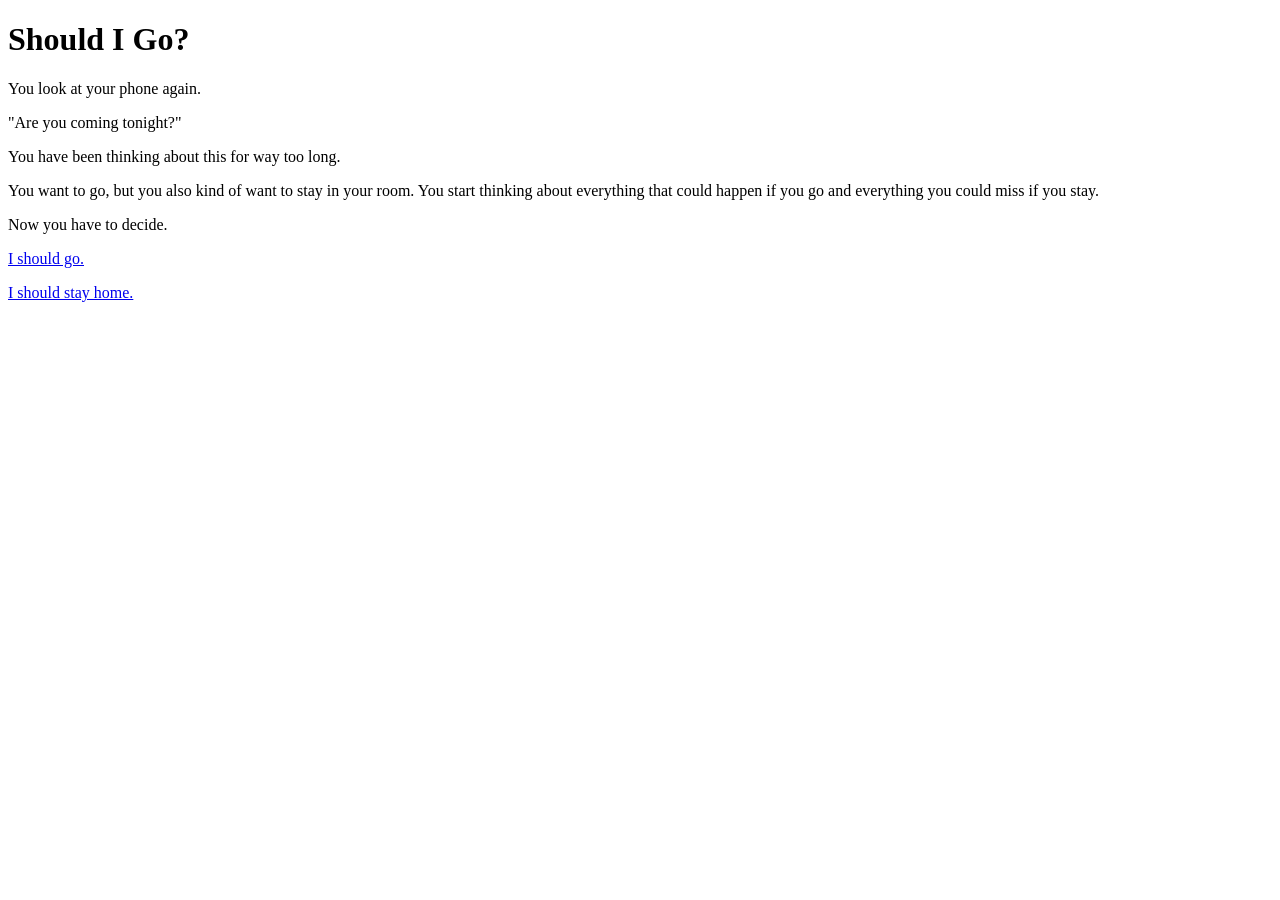
<file: hypertext/index.html>
<!DOCTYPE html>
<html>
<head>
    <title>Should I Go?</title>
</head>
<body>
    <h1>Should I Go?</h1>

    <p>You look at your phone again.</p>

    <p>"Are you coming tonight?"</p>

    <p>You have been thinking about this for way too long.</p>

    <p>You want to go, but you also kind of want to stay in your room. You start thinking about everything that could happen if you go and everything you could miss if you stay.</p>

    <p>Now you have to decide.</p>

    <p><a href="go.html">I should go.</a></p>

    <p><a href="stay.html">I should stay home.</a></p>
</body>
</html>
</file>
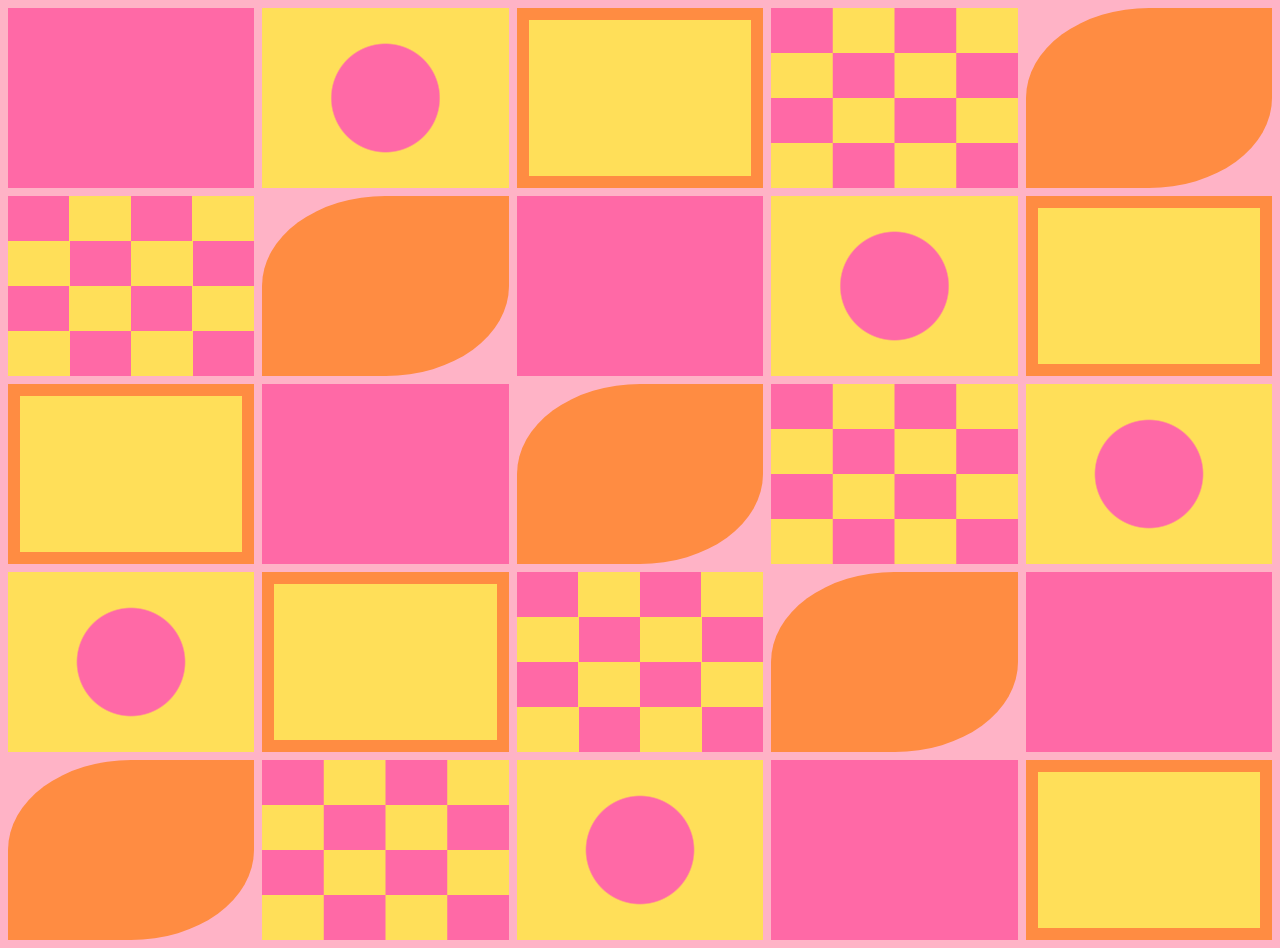
<file: quilt/index.html>
<!DOCTYPE html>
<html lang="en">
<head>
  <meta charset="UTF-8">
  <meta name="viewport" content="width=device-width, initial-scale=1.0">
  <title>Retro Quilt</title>
  <link rel="stylesheet" href="css/style.css">
</head>
<body>
  <div class="quilt">
    <div class="square pink"></div>
    <div class="square circle"></div>
    <div class="square yellow"></div>
    <div class="square checker"></div>
    <div class="square orange"></div>

    <div class="square checker"></div>
    <div class="square orange"></div>
    <div class="square pink"></div>
    <div class="square circle"></div>
    <div class="square yellow"></div>

    <div class="square yellow"></div>
    <div class="square pink"></div>
    <div class="square orange"></div>
    <div class="square checker"></div>
    <div class="square circle"></div>

    <div class="square circle"></div>
    <div class="square yellow"></div>
    <div class="square checker"></div>
    <div class="square orange"></div>
    <div class="square pink"></div>

    <div class="square orange"></div>
    <div class="square checker"></div>
    <div class="square circle"></div>
    <div class="square pink"></div>
    <div class="square yellow"></div>
  </div>
</body>
</html>
</file>
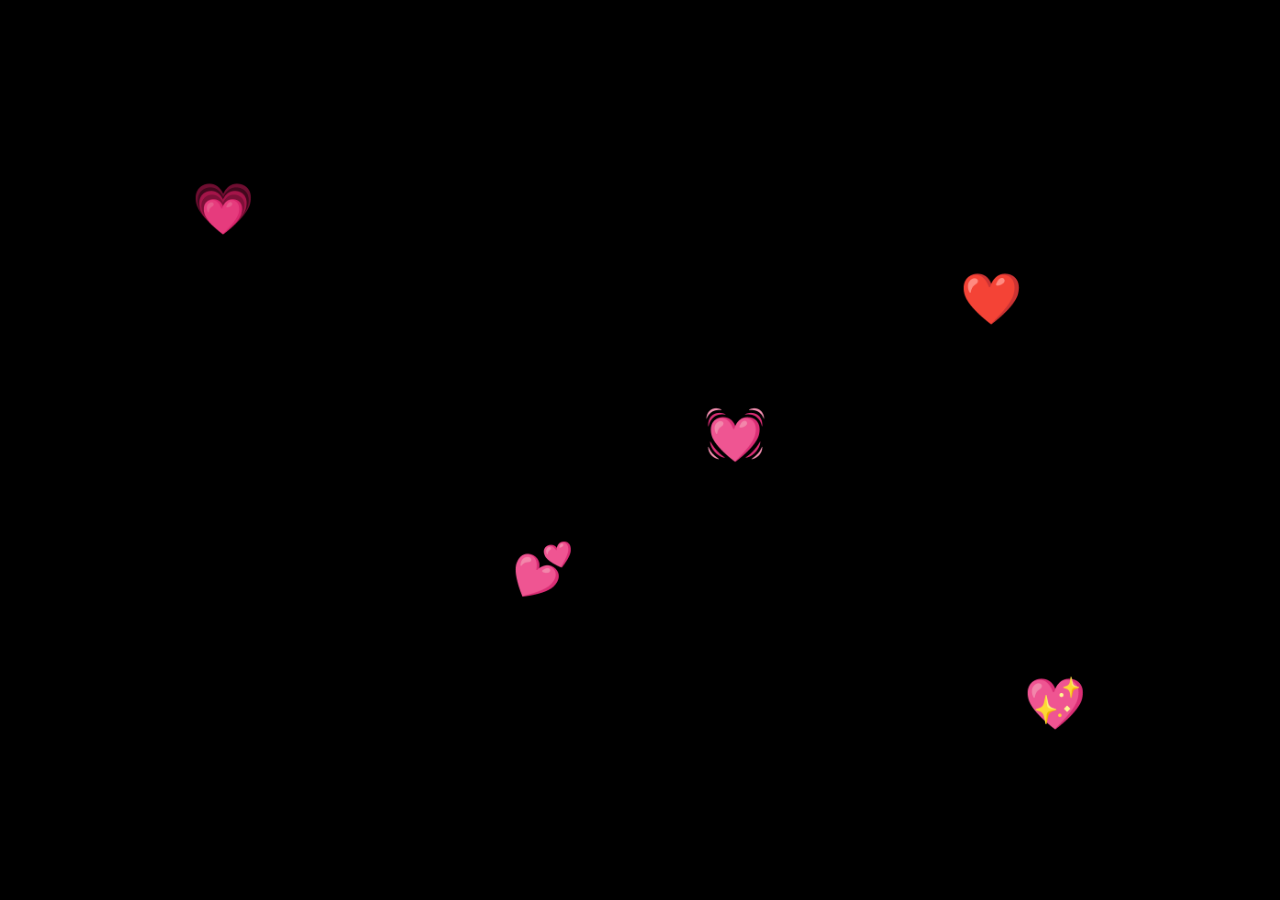
<file: screensaver/index.html>
<!DOCTYPE html>
<html>
<head>
<title>Floating Hearts</title>

<style>
body {
  margin: 0;
  height: 100vh;
  background-color: black;
  overflow: hidden;
  transition: background-color 2s;
}

body:hover {
  background-color: #4b102c;
}

.heart {
  position: absolute;
  font-size: 50px;
  animation: float 4s infinite alternate ease-in-out;
  animation-play-state: paused;
}

body:hover .heart {
  animation-play-state: running;
}

.heart:nth-of-type(1) {
  top: 20%;
  left: 15%;
}

.heart:nth-of-type(2) {
  top: 60%;
  left: 40%;
  animation-delay: 1s;
}

.heart:nth-of-type(3) {
  top: 30%;
  left: 75%;
  animation-delay: 2s;
}

.heart:nth-of-type(4) {
  top: 75%;
  left: 80%;
  animation-delay: 0.5s;
}

.heart:nth-of-type(5) {
  top: 45%;
  left: 55%;
  animation-delay: 1.5s;
}

@keyframes float {
  from {
    transform: translateY(0px) rotate(0deg);
  }

  to {
    transform: translateY(-150px) rotate(30deg);
  }
}
</style>
</head>

<body>

<div class="heart">💗</div>
<div class="heart">💕</div>
<div class="heart">❤️</div>
<div class="heart">💖</div>
<div class="heart">💓</div>

</body>
</html>
</file>
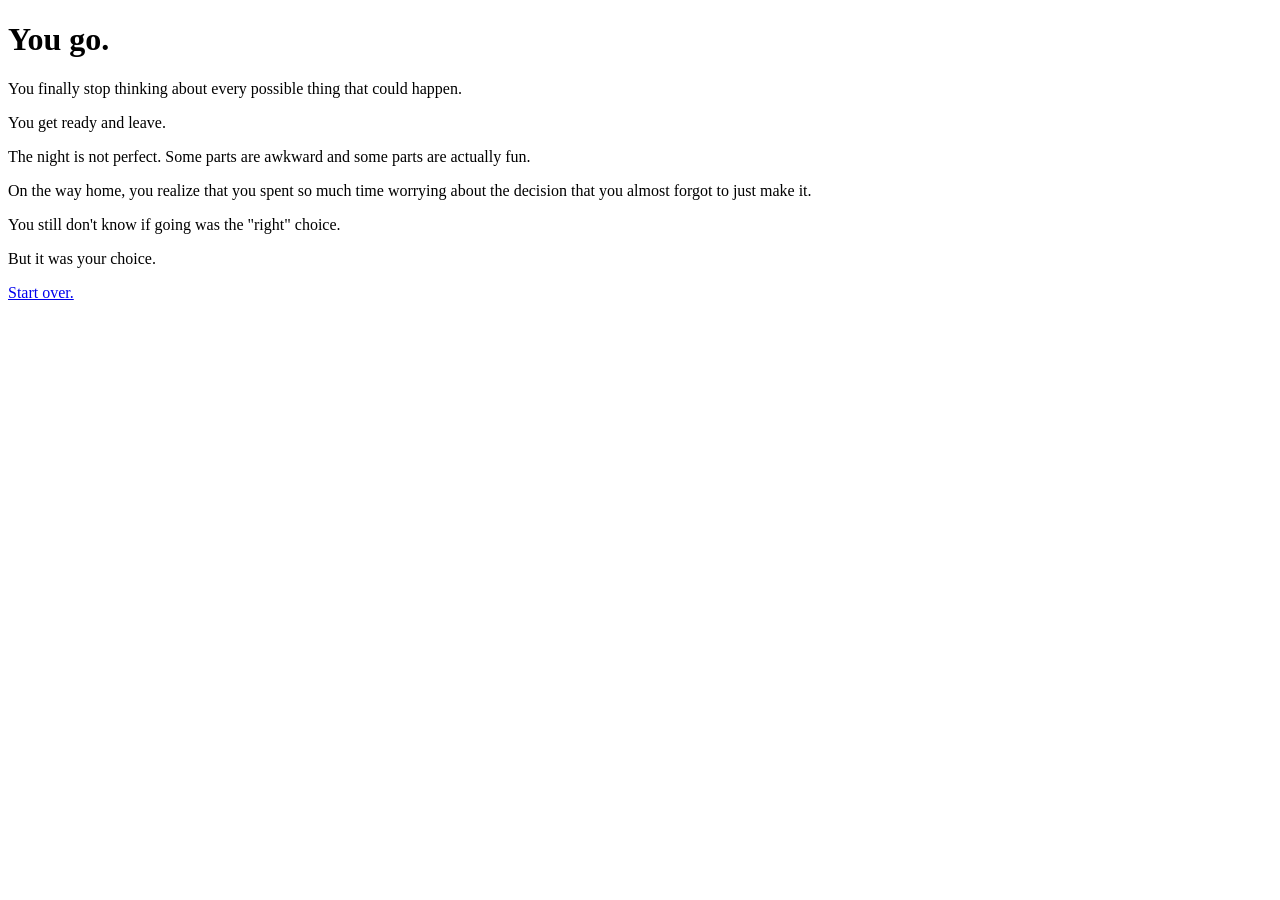
<file: hypertext/ending1.html>
<!DOCTYPE html>
<html>
<head>
    <title>Ending</title>
</head>
<body>
    <h1>You go.</h1>

    <p>You finally stop thinking about every possible thing that could happen.</p>

    <p>You get ready and leave.</p>

    <p>The night is not perfect. Some parts are awkward and some parts are actually fun.</p>

    <p>On the way home, you realize that you spent so much time worrying about the decision that you almost forgot to just make it.</p>

    <p>You still don't know if going was the "right" choice.</p>

    <p>But it was your choice.</p>

    <p><a href="index.html">Start over.</a></p>
</body>
</html>
</file>
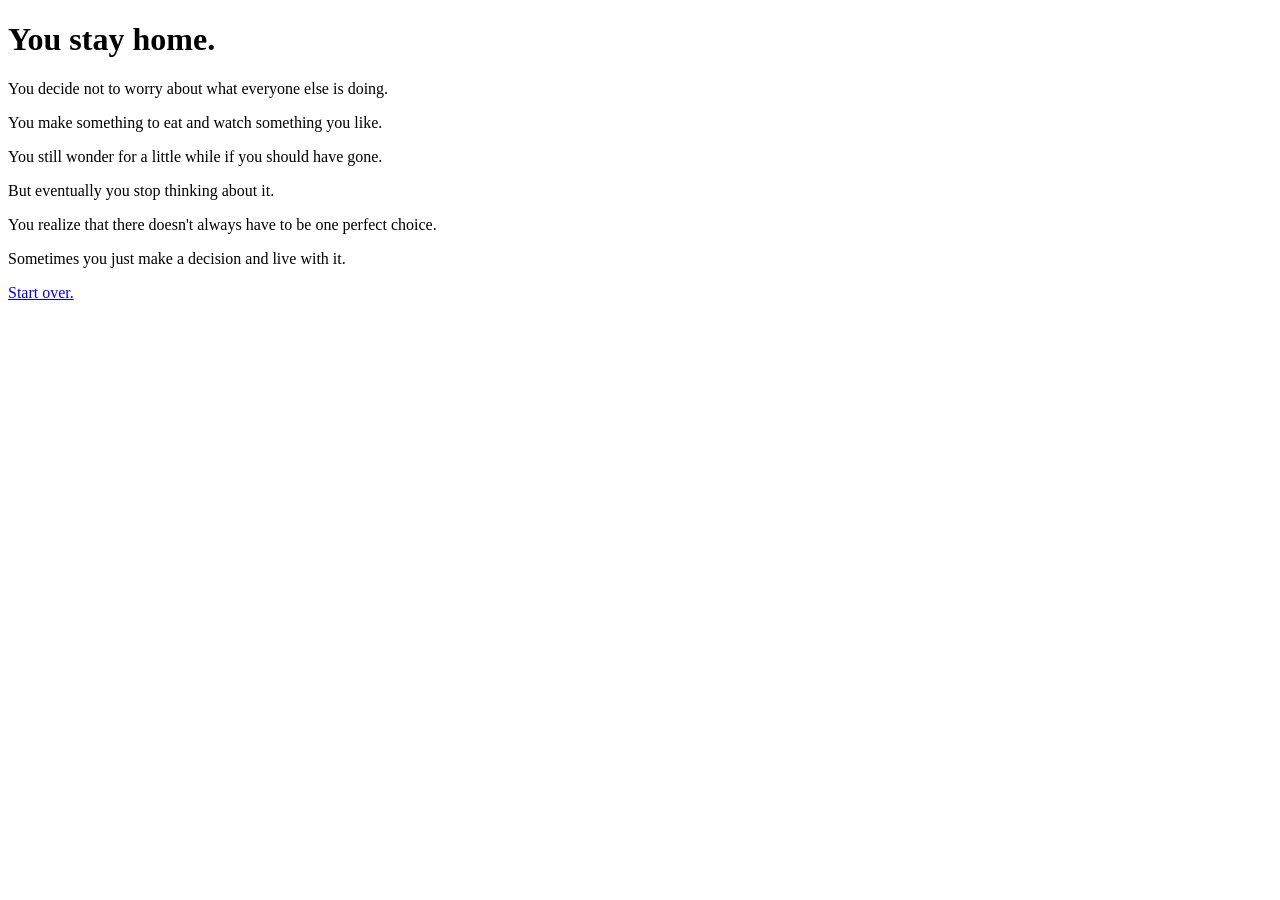
<file: hypertext/ending2.html>
<!DOCTYPE html>
<html>
<head>
    <title>Ending</title>
</head>
<body>
    <h1>You stay home.</h1>

    <p>You decide not to worry about what everyone else is doing.</p>

    <p>You make something to eat and watch something you like.</p>

    <p>You still wonder for a little while if you should have gone.</p>

    <p>But eventually you stop thinking about it.</p>

    <p>You realize that there doesn't always have to be one perfect choice.</p>

    <p>Sometimes you just make a decision and live with it.</p>

    <p><a href="index.html">Start over.</a></p>
</body>
</html>
</file>
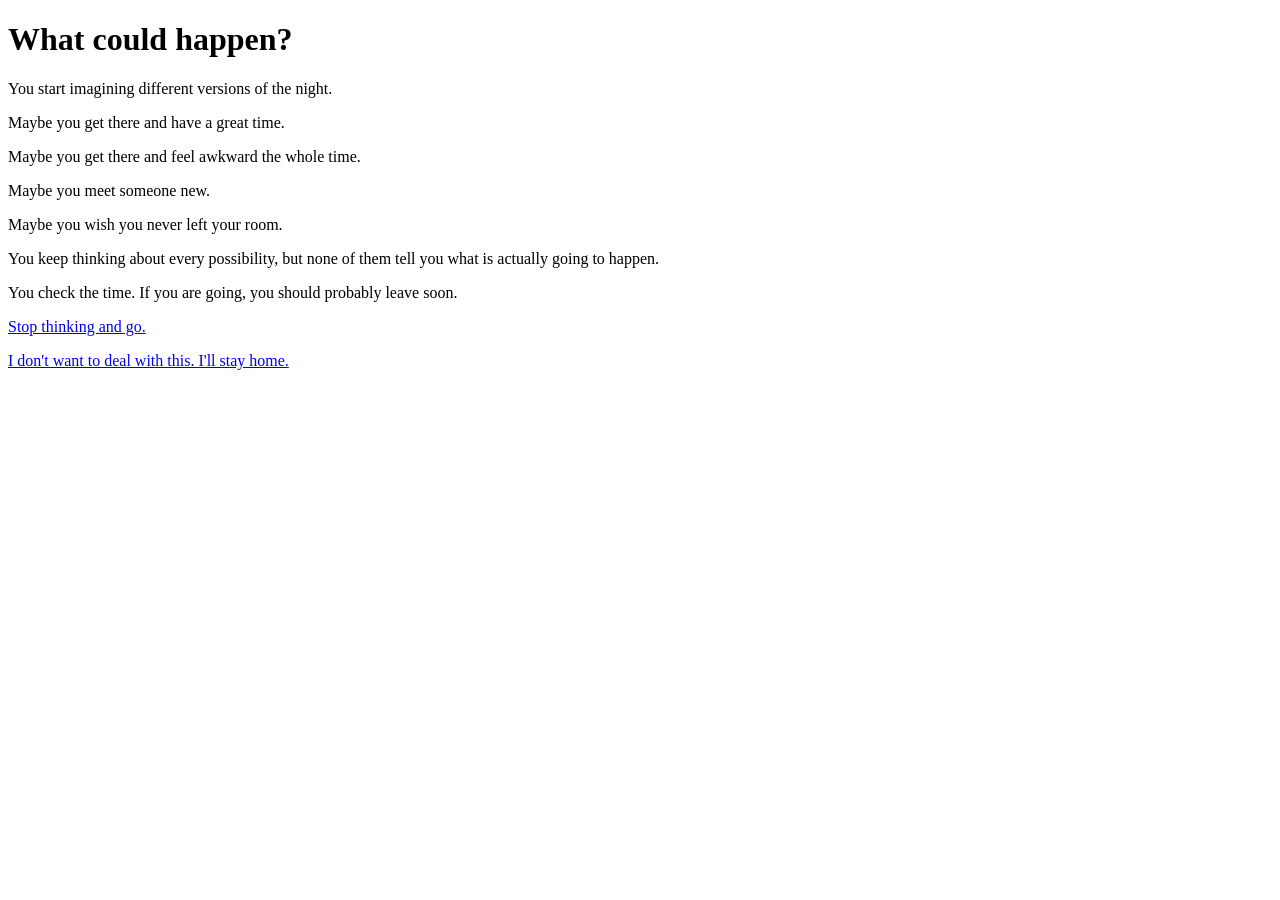
<file: hypertext/future.html>
<!DOCTYPE html>
<html>
<head>
    <title>What Could Happen?</title>
</head>
<body>
    <h1>What could happen?</h1>

    <p>You start imagining different versions of the night.</p>

    <p>Maybe you get there and have a great time.</p>

    <p>Maybe you get there and feel awkward the whole time.</p>

    <p>Maybe you meet someone new.</p>

    <p>Maybe you wish you never left your room.</p>

    <p>You keep thinking about every possibility, but none of them tell you what is actually going to happen.</p>

    <p>You check the time. If you are going, you should probably leave soon.</p>

    <p><a href="ending1.html">Stop thinking and go.</a></p>

    <p><a href="stay.html">I don't want to deal with this. I'll stay home.</a></p>
</body>
</html>
</file>
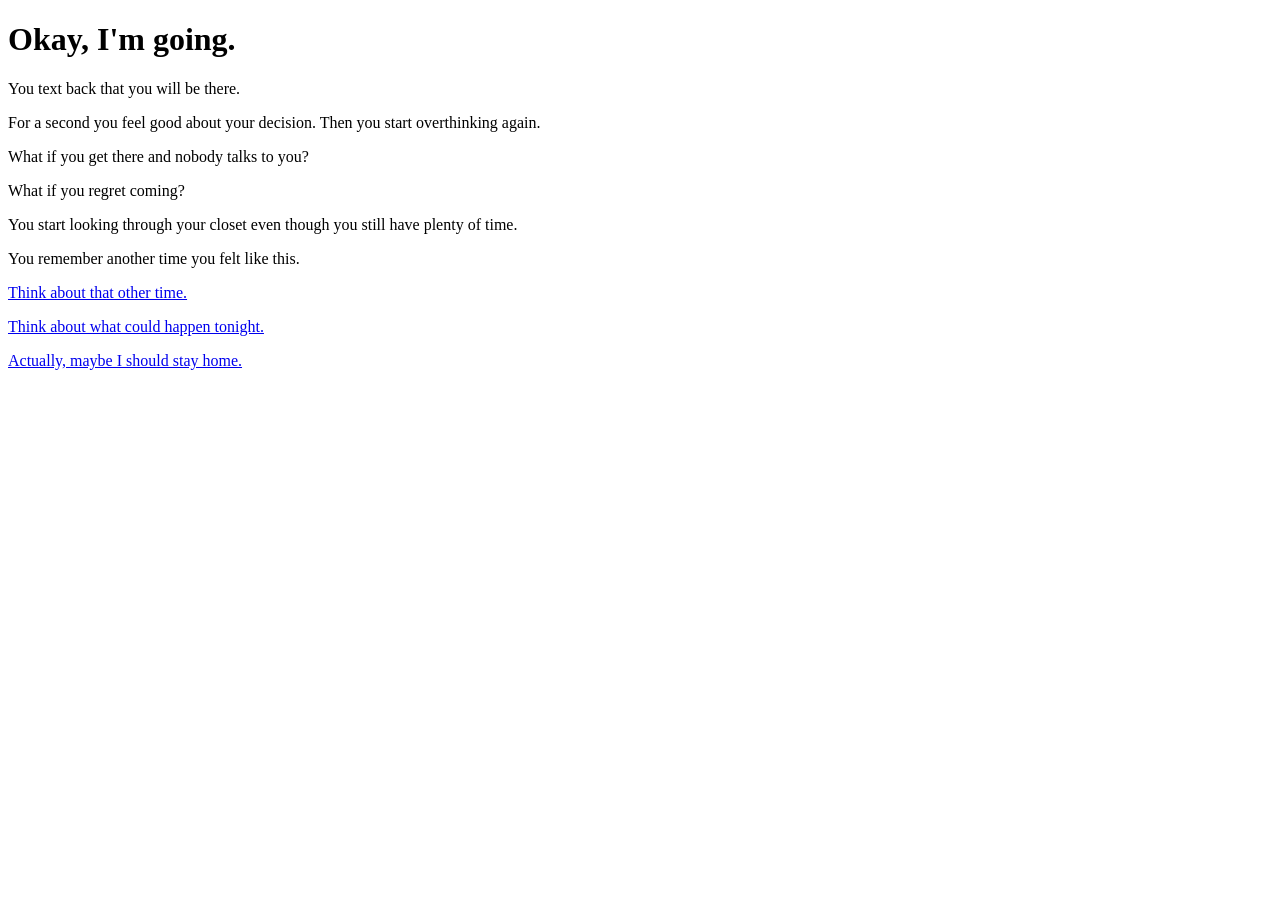
<file: hypertext/go.html>
<!DOCTYPE html>
<html>
<head>
    <title>Going</title>
</head>
<body>
    <h1>Okay, I'm going.</h1>

    <p>You text back that you will be there.</p>

    <p>For a second you feel good about your decision. Then you start overthinking again.</p>

    <p>What if you get there and nobody talks to you?</p>

    <p>What if you regret coming?</p>

    <p>You start looking through your closet even though you still have plenty of time.</p>

    <p>You remember another time you felt like this.</p>

    <p><a href="memory.html">Think about that other time.</a></p>

    <p><a href="future.html">Think about what could happen tonight.</a></p>

    <p><a href="stay.html">Actually, maybe I should stay home.</a></p>
</body>
</html>
</file>
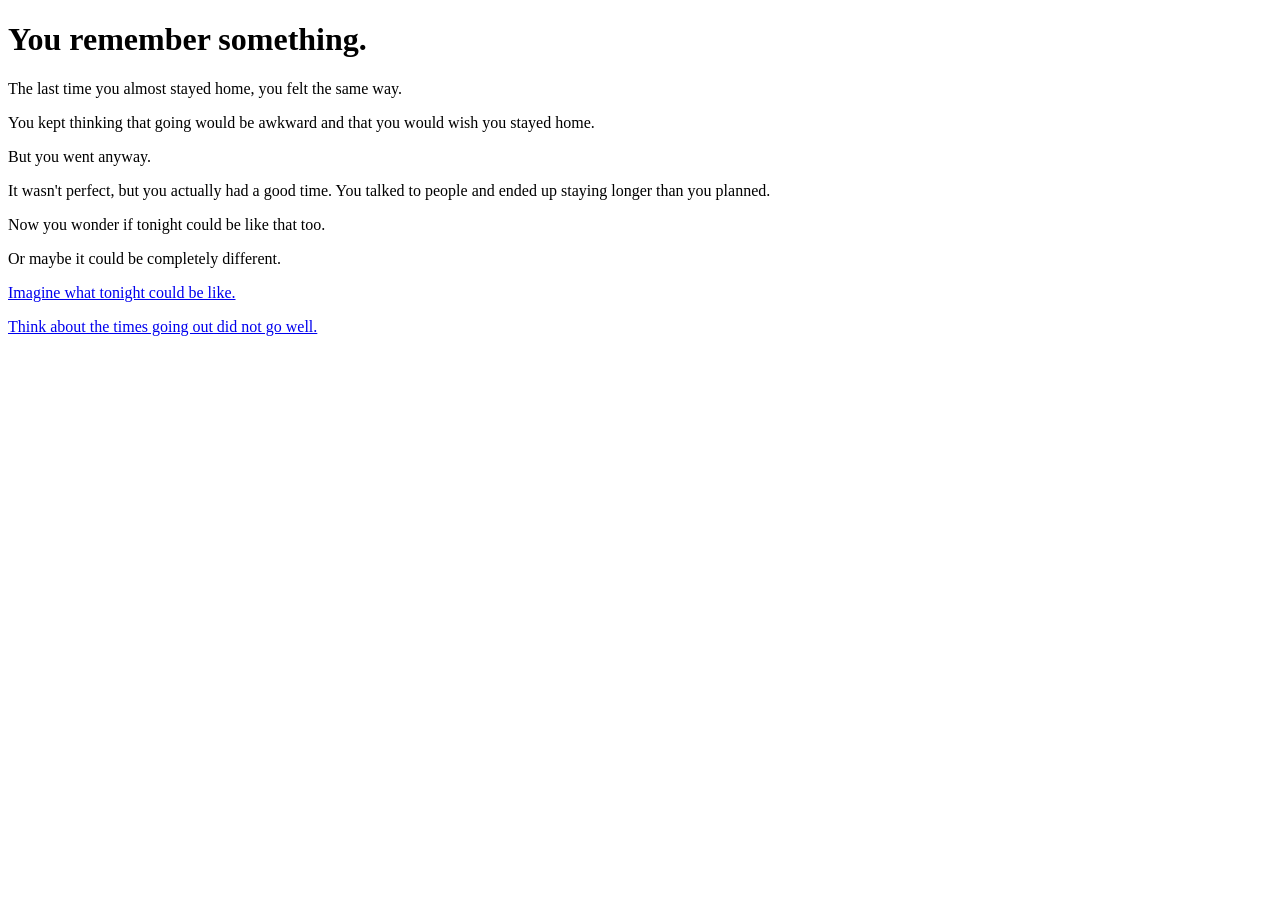
<file: hypertext/memory.html>
<!DOCTYPE html>
<html>
<head>
    <title>A Memory</title>
</head>
<body>
    <h1>You remember something.</h1>

    <p>The last time you almost stayed home, you felt the same way.</p>

    <p>You kept thinking that going would be awkward and that you would wish you stayed home.</p>

    <p>But you went anyway.</p>

    <p>It wasn't perfect, but you actually had a good time. You talked to people and ended up staying longer than you planned.</p>

    <p>Now you wonder if tonight could be like that too.</p>

    <p>Or maybe it could be completely different.</p>

    <p><a href="future.html">Imagine what tonight could be like.</a></p>

    <p><a href="regret.html">Think about the times going out did not go well.</a></p>
</body>
</html>
</file>
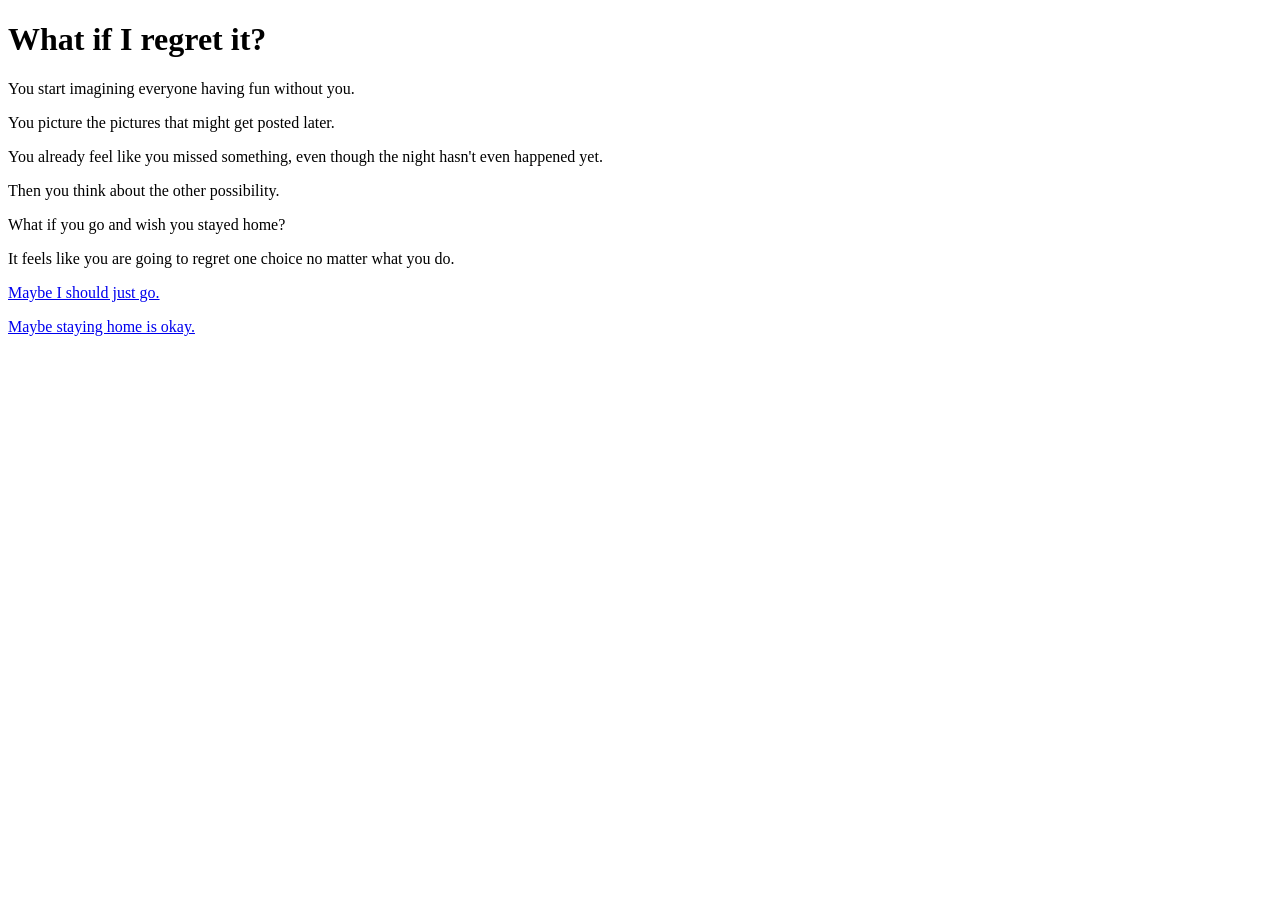
<file: hypertext/regret.html>
<!DOCTYPE html>
<html>
<head>
    <title>Regret</title>
</head>
<body>
    <h1>What if I regret it?</h1>

    <p>You start imagining everyone having fun without you.</p>

    <p>You picture the pictures that might get posted later.</p>

    <p>You already feel like you missed something, even though the night hasn't even happened yet.</p>

    <p>Then you think about the other possibility.</p>

    <p>What if you go and wish you stayed home?</p>

    <p>It feels like you are going to regret one choice no matter what you do.</p>

    <p><a href="go.html">Maybe I should just go.</a></p>

    <p><a href="relief.html">Maybe staying home is okay.</a></p>
</body>
</html>
</file>
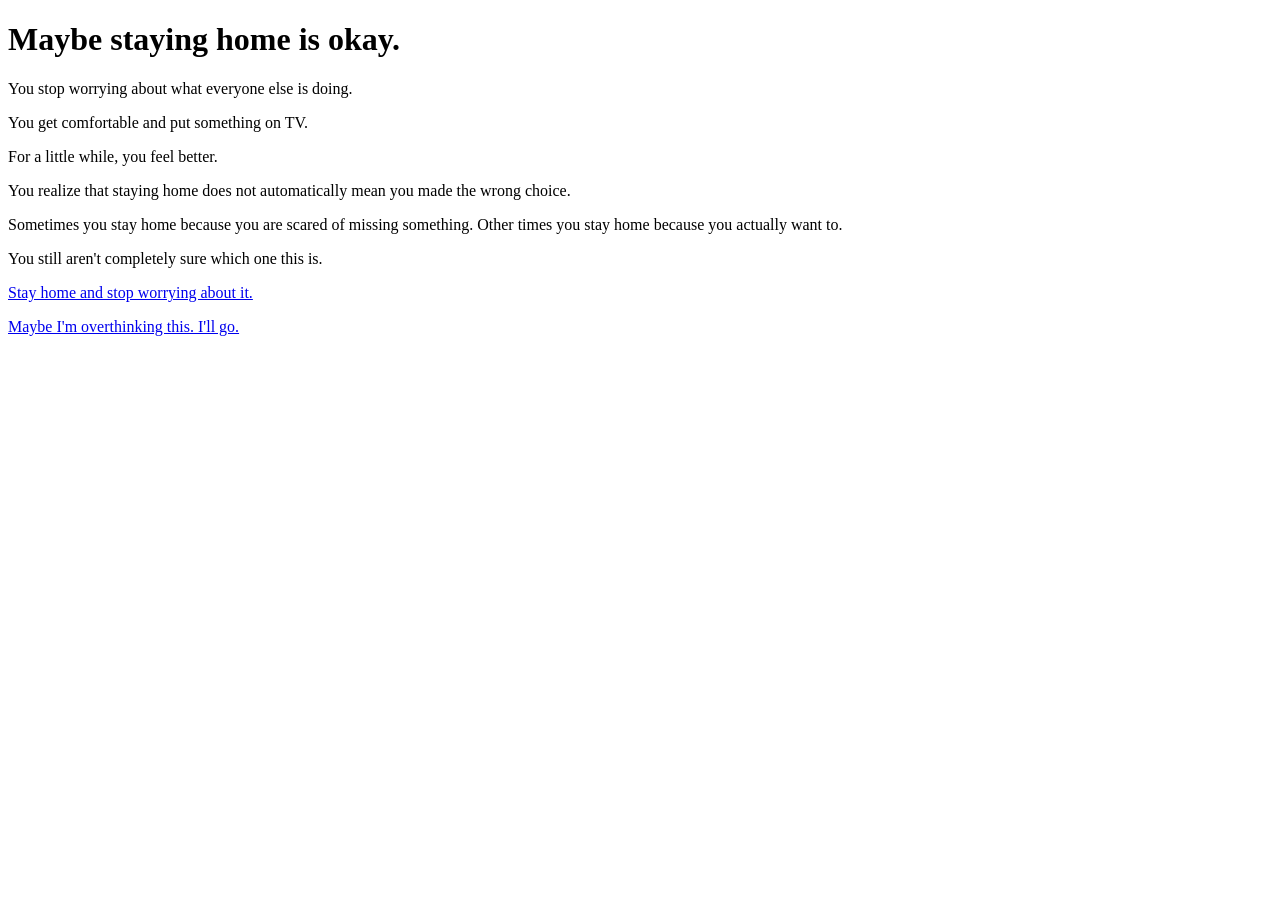
<file: hypertext/relief.html>
<!DOCTYPE html>
<html>
<head>
    <title>Relief</title>
</head>
<body>
    <h1>Maybe staying home is okay.</h1>

    <p>You stop worrying about what everyone else is doing.</p>

    <p>You get comfortable and put something on TV.</p>

    <p>For a little while, you feel better.</p>

    <p>You realize that staying home does not automatically mean you made the wrong choice.</p>

    <p>Sometimes you stay home because you are scared of missing something. Other times you stay home because you actually want to.</p>

    <p>You still aren't completely sure which one this is.</p>

    <p><a href="ending2.html">Stay home and stop worrying about it.</a></p>

    <p><a href="go.html">Maybe I'm overthinking this. I'll go.</a></p>
</body>
</html>
</file>
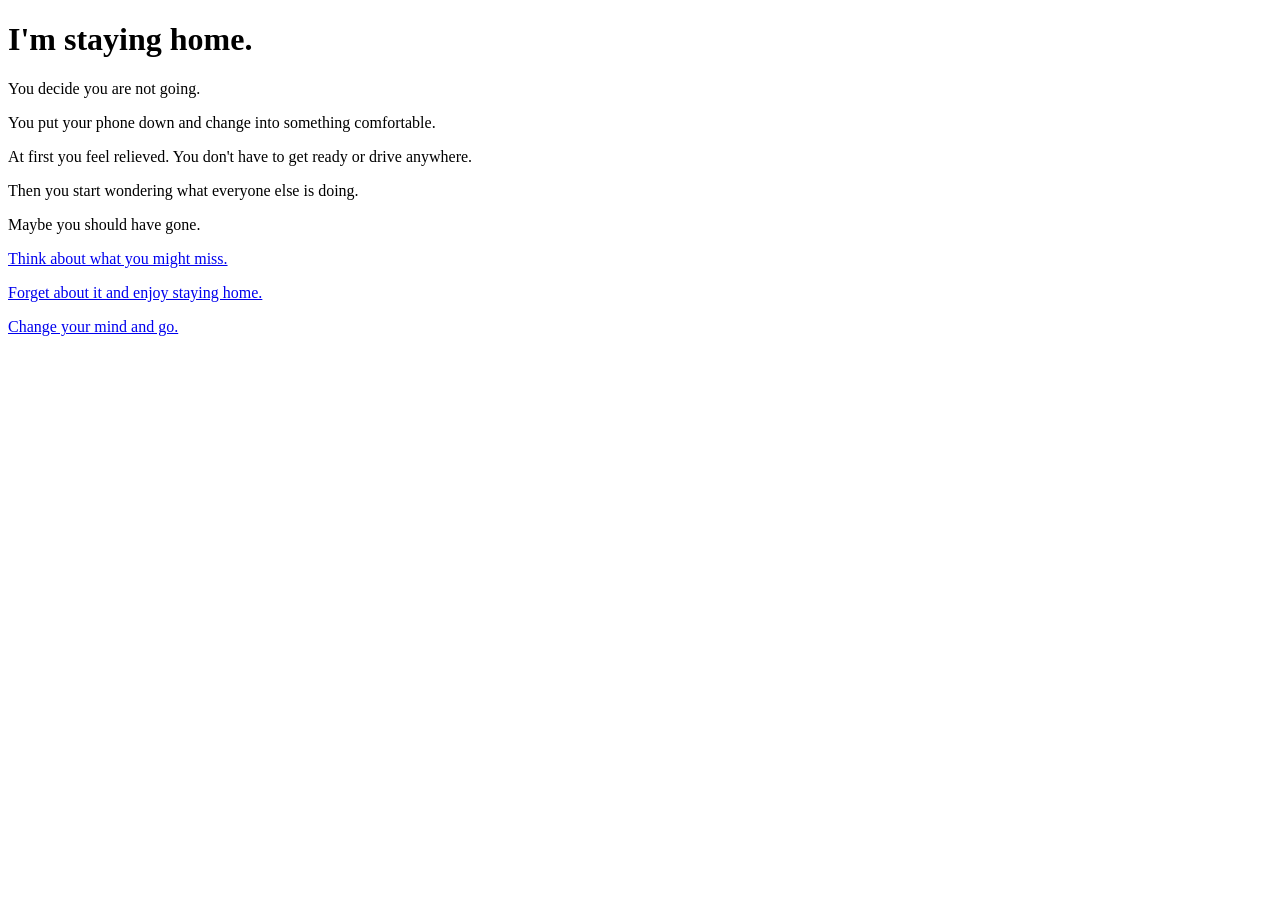
<file: hypertext/stay.html>
<!DOCTYPE html>
<html>
<head>
    <title>Staying Home</title>
</head>
<body>
    <h1>I'm staying home.</h1>

    <p>You decide you are not going.</p>

    <p>You put your phone down and change into something comfortable.</p>

    <p>At first you feel relieved. You don't have to get ready or drive anywhere.</p>

    <p>Then you start wondering what everyone else is doing.</p>

    <p>Maybe you should have gone.</p>

    <p><a href="regret.html">Think about what you might miss.</a></p>

    <p><a href="relief.html">Forget about it and enjoy staying home.</a></p>

    <p><a href="go.html">Change your mind and go.</a></p>
</body>
</html>
</file>
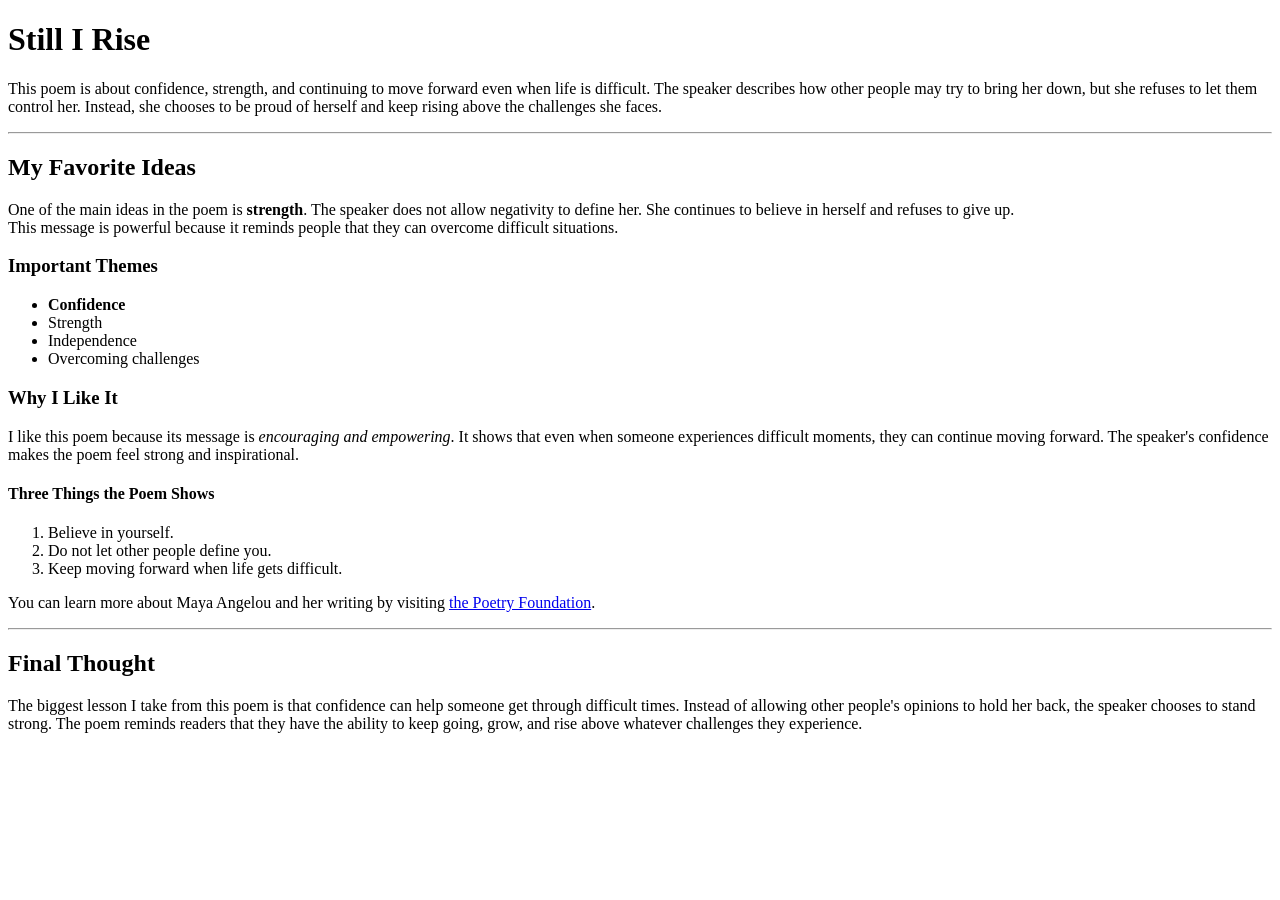
<file: poem/poem.html>
<!DOCTYPE html>

<html lang="en">

<head>

<meta charset="UTF-8">

<title>Still I Rise</title>

<meta name="viewport" content="width=device-width,initial-scale=1">

</head>

<body>

<h1>Still I Rise</h1>

<p>
This poem is about confidence, strength, and continuing to move forward even when life is difficult. 
The speaker describes how other people may try to bring her down, but she refuses to let them control 
her. Instead, she chooses to be proud of herself and keep rising above the challenges she faces.
</p>

<hr>

<h2>My Favorite Ideas</h2>

<p>
One of the main ideas in the poem is <strong>strength</strong>. The speaker does not allow negativity 
to define her. She continues to believe in herself and refuses to give up.<br>
This message is&nbsp;powerful because it reminds people that they can overcome difficult situations.
</p>

<h3>Important Themes</h3>

<ul>
    <li><b>Confidence</b></li>
    <li>Strength</li>
    <li>Independence</li>
    <li>Overcoming challenges</li>
</ul>

<h3>Why I Like It</h3>

<p>
I like this poem because its message is <em>encouraging and empowering</em>. It shows that even when 
someone experiences difficult moments, they can continue moving forward. The speaker's confidence 
makes the poem feel strong and inspirational.
</p>

<h4>Three Things the Poem Shows</h4>

<ol>
    <li>Believe in yourself.</li>
    <li>Do not let other people define you.</li>
    <li>Keep moving forward when life gets difficult.</li>
</ol>

<p>
You can learn more about Maya Angelou and her writing by visiting 
<a href="https://www.poetryfoundation.org/poets/maya-angelou">the Poetry Foundation</a>.
</p>

<hr>

<h2>Final Thought</h2>

<p>
The biggest lesson I take from this poem is that confidence can help someone get through difficult 
times. Instead of allowing other people's opinions to hold her back, the speaker chooses to stand 
strong. The poem reminds readers that they have the ability to keep going, grow, and rise above 
whatever challenges they experience.
</p>

</body>

</html>
</file>
<file: quilt/css/style.css>
* {
  margin: 0;
  padding: 0;
  box-sizing: border-box;
}

body {
  background-color: #ffb3c6;
}

.quilt {
  display: grid;
  grid-template-columns: repeat(5, 1fr);
  grid-template-rows: repeat(5, 1fr);
  gap: 8px;
  padding: 8px;
  background-color: #ffb3c6;
  width: 100%;
  min-height: 100vh;
}

.square {
  min-height: 20vh;
}

.pink {
  background-color: #ff69a6;
}

.yellow {
  background-color: #ffdf59;
  border: 12px solid #ff8c42;
}

.orange {
  background-color: #ff8c42;
  border-radius: 50% 0 50% 0;
}

.circle {
  background-color: #ffdf59;
  background-image: radial-gradient(
    circle,
    #ff69a6 0%,
    #ff69a6 35%,
    #ffdf59 36%
  );
}

.checker {
  background-color: #ff69a6;
  background-image: conic-gradient(
    #ffdf59 25%,
    #ff69a6 0% 50%,
    #ffdf59 0% 75%,
    #ff69a6 0%
  );
  background-size: 50% 50%;
}
</file>
